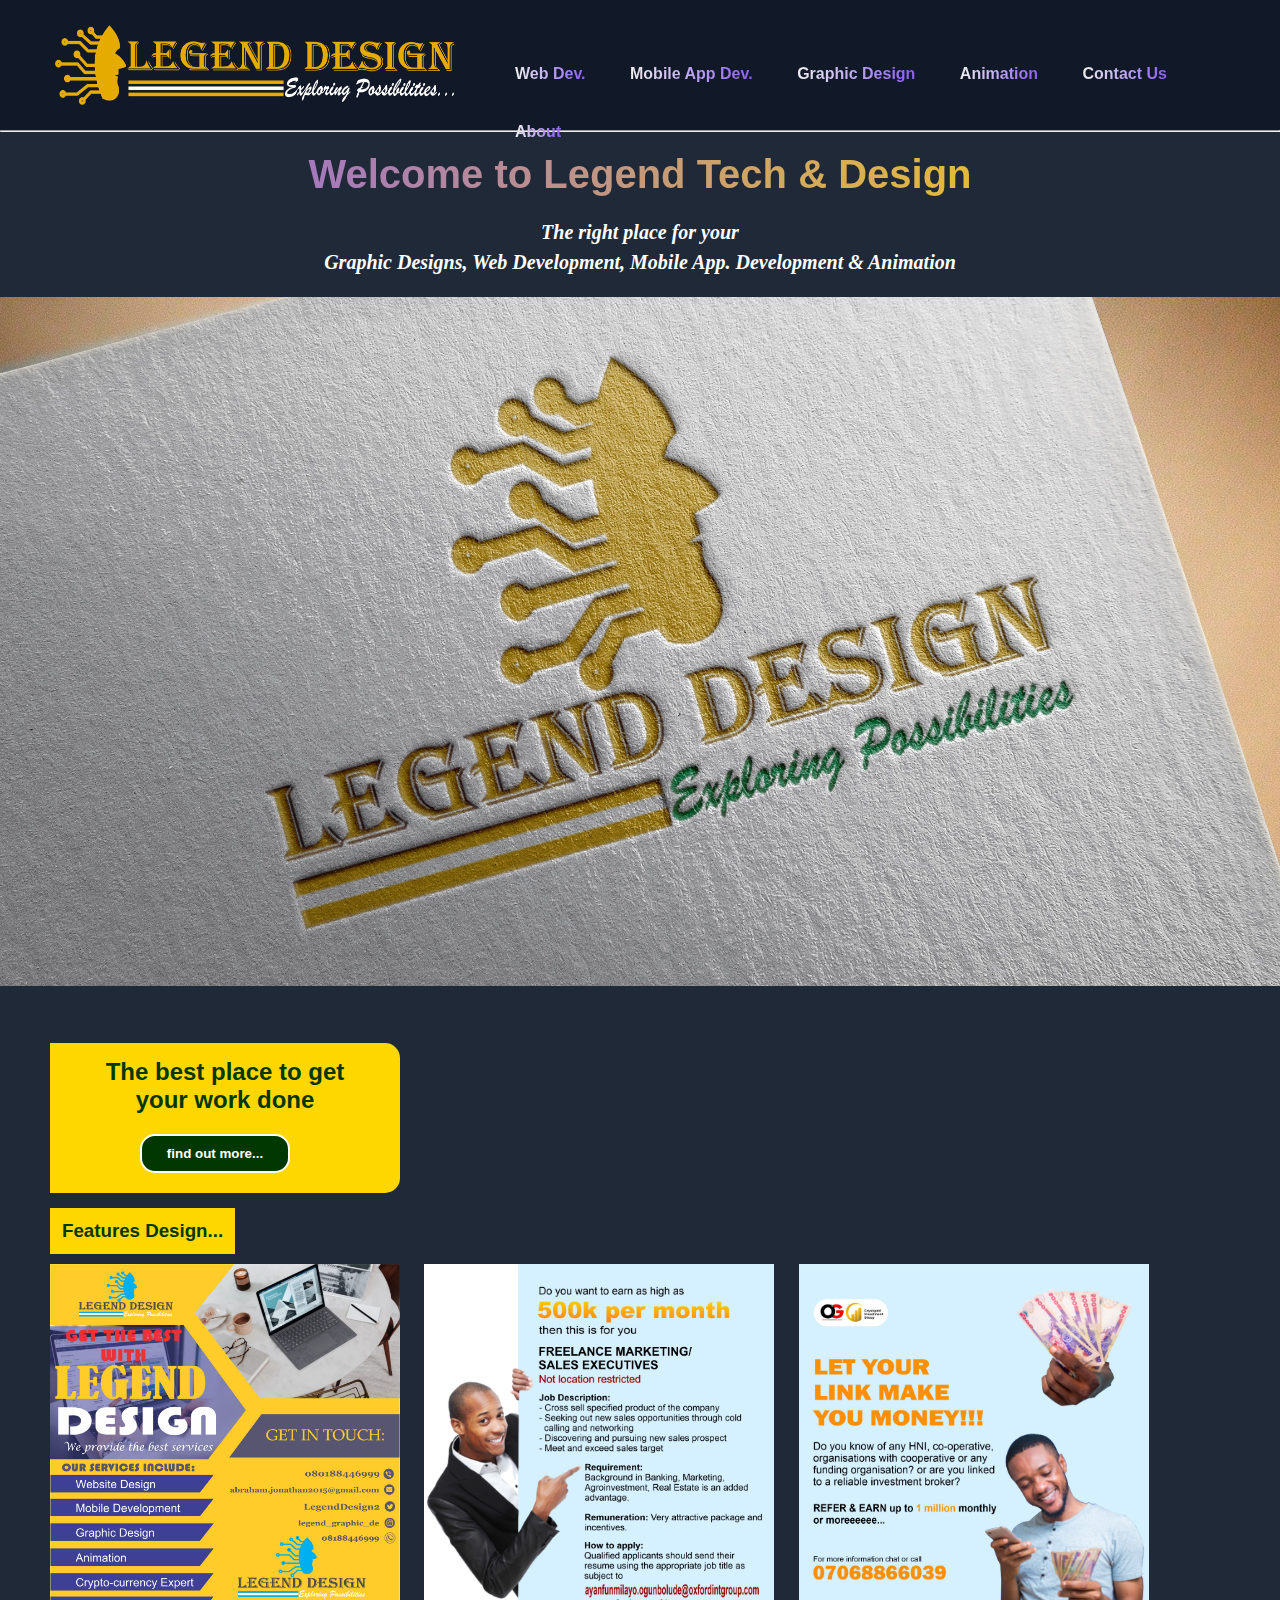
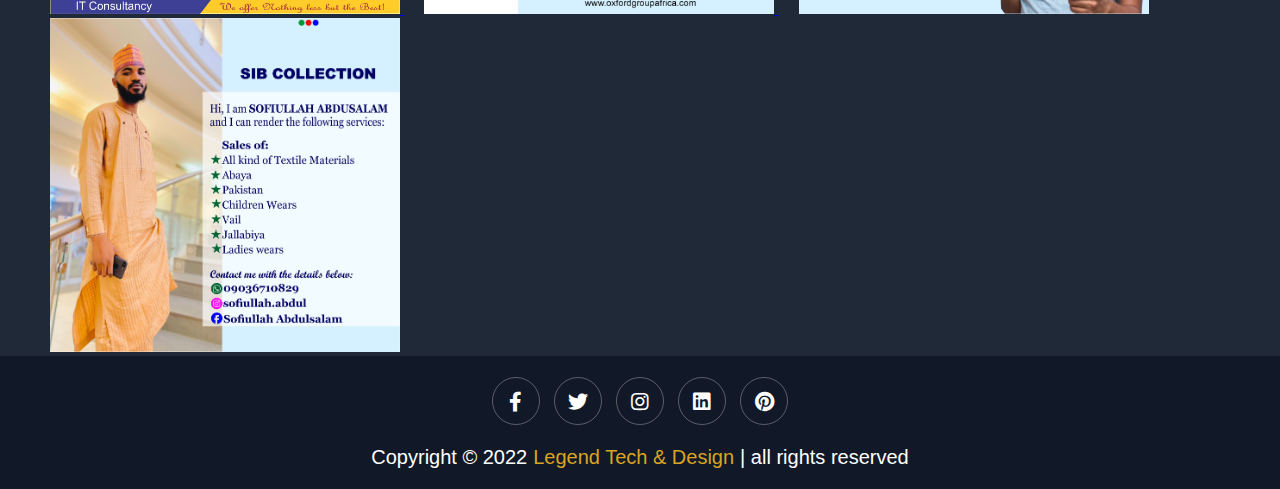
<file: index.html>
<!DOCTYPE html>
<html lang="en">
<head>
    <meta charset="UTF-8">
    <meta http-equiv="X-UA-Compatible" content="IE=edge">
    <meta name="viewport" content="width=device-width, initial-scale=1.0">
    <title>Legend Website</title>
    <link rel="stylesheet" href="style.css"/>
    <link rel="stylesheet" href="https://cdnjs.cloudflare.com/ajax/libs/font-awesome/5.15.4/css/all.min.css">
</head>

<body>
    <div class="banner">

        <header class="header">
            <div class="navbar">

                <!-- <input type="checkbox" id="check">
                <label for="check" class="checkbtn">
                    <i class="fas fa-bars"></i>
                </label> -->

                <img src="images/logo1.png" class="logo">
                <ul id="menuList">
                    <li><a href="pages/web-dev.html">Web Dev.</a></li>
                    <li><a href="pages/mobile-app.html">Mobile App Dev.</a></li>
                    <li><a href="pages/graphic-design.html">Graphic Design</a></li>
                    <li><a href="pages/animation.html">Animation</a></li>
                    <li><a href="pages/contact.html">Contact Us</a></li>
                    <li><a href="pages/about.html">About</a></li>
                </ul>
                <img src="images/clipart365828.png" class="menu-icon"
                onclick="togglemenu()">
            </div>
        </header>

        <div class="hr">
           <hr>
        </div>

        <div class="headingText">
            <h1>Welcome to Legend Tech & Design</h1>
            <p>
                The right place for your <br> Graphic Designs, 
                Web Development, Mobile App. Development & Animation
            </p>
        </div>

        <div id="slider">
            <figure>
                <img src="images/Legend emb0000.jpg">
                <img src="images/Legend Design0000.jpg">
                <img src="images/Legend emb0000.jpg">
                <img src="images/computer-mockup0000.jpg">
                <img src="images/Legend Design0000.jpg">
            </figure>
        </div>

        <div class="bodyContent">
            <h2>
                The best place to get <br> your work done
            </h2>
            <a href="pages/about.html">
                <button type="button"><span></span> find out more...</button>
            </a>
        </div>
        
        <br>

        <div class="feature">
            <h3>Features Design...</h3>
        </div>

        <div class="images">
            <ul>
                <li>
                    <a href="images/Legend Flyer.jpg">
                    <img src="images/Legend Flyer.jpg" id="image1">
                    </a>
                </li>
                <li><a href="images/Freelance marketing.jpg">
                    <img src="images/Freelance marketing.jpg" id="image2">
                    </a>
                </li>
                <li>
                    <a href="images/let your link make you money.jpg">
                        <img src="images/let your link make you money.jpg" id="image3">
                    </a>
                </li>
                <li>
                    <a href="images/SIB COLLECTION.jpg">
                        <img src="images/SIB COLLECTION.jpg" id="image4">
                    </a>
                </li>
            </ul>
        </div>
    </div>

    <section class="footer">

        <div class="share">
            <a href="https://www.facebook.com/Johnson.creg" target="blank" class="fab fa-facebook-f"></a>
            <a href="https://twitter.com/LegendDesign2?t=KklWXBExGfQdro5JnbV9jw&s=08" target="blank" class="fab fa-twitter"></a>
            <a href="https://www.instagram.com/legend_graphic_de?r=nametag" target="blank" class="fab fa-instagram"></a>
            <a href="#" class="fab fa-linkedin"></a>
            <a href="https://wa.me/message/R2MO2P5BJDYFH1" target="blank" class="fab fa-pinterest"></a>
        </div>
    
        <div class="footer-text">

            <p>Copyright &copy 2022</p>
            <p class="text">Legend Tech & Design</p>
            <p>| all rights reserved</p>

        </div>
        
    </section>
    

    <!-- <footer class="main-footer">
        <div class="socialMedia">
            <ul>
                <li><a href="https://wa.me/message/R2MO2P5BJDYFH1" target="blank"><img src="images/social-media/whatsapp.png" id="social1"></a></li>
                <li><a href="https://twitter.com/LegendDesign2?t=KklWXBExGfQdro5JnbV9jw&s=08" target="blank"><img src="images/social-media/twiter.png" id="social2"></a></li>
                <li><a href="https://www.facebook.com/Johnson.creg" target="blank"><img src="images/social-media/facebook.png" id="social3"></a></li>
                <li><a href="https://www.instagram.com/legend_graphic_de?r=nametag" target="blank"><img src="images/social-media/instagram.png" id="social4"></a></li>
            </ul>
        </div>
        <div class="footerP">
            <p>Copyright &copy 2022 Legend Design</p>
        </div>
    </footer> -->

    <script>
        var menuList = document.getElementById("menuList");

        menuList.style.maxHeight = "0px"

        function togglemenu(){

            if(menuList.style.maxHeight == "0px")
            {
                menuList.style.maxHeight = "180px";
            }
            else
            {
                menuList.style.maxHeight = "0px";
            }
        }
    </script>
</body>
</html>
</file>
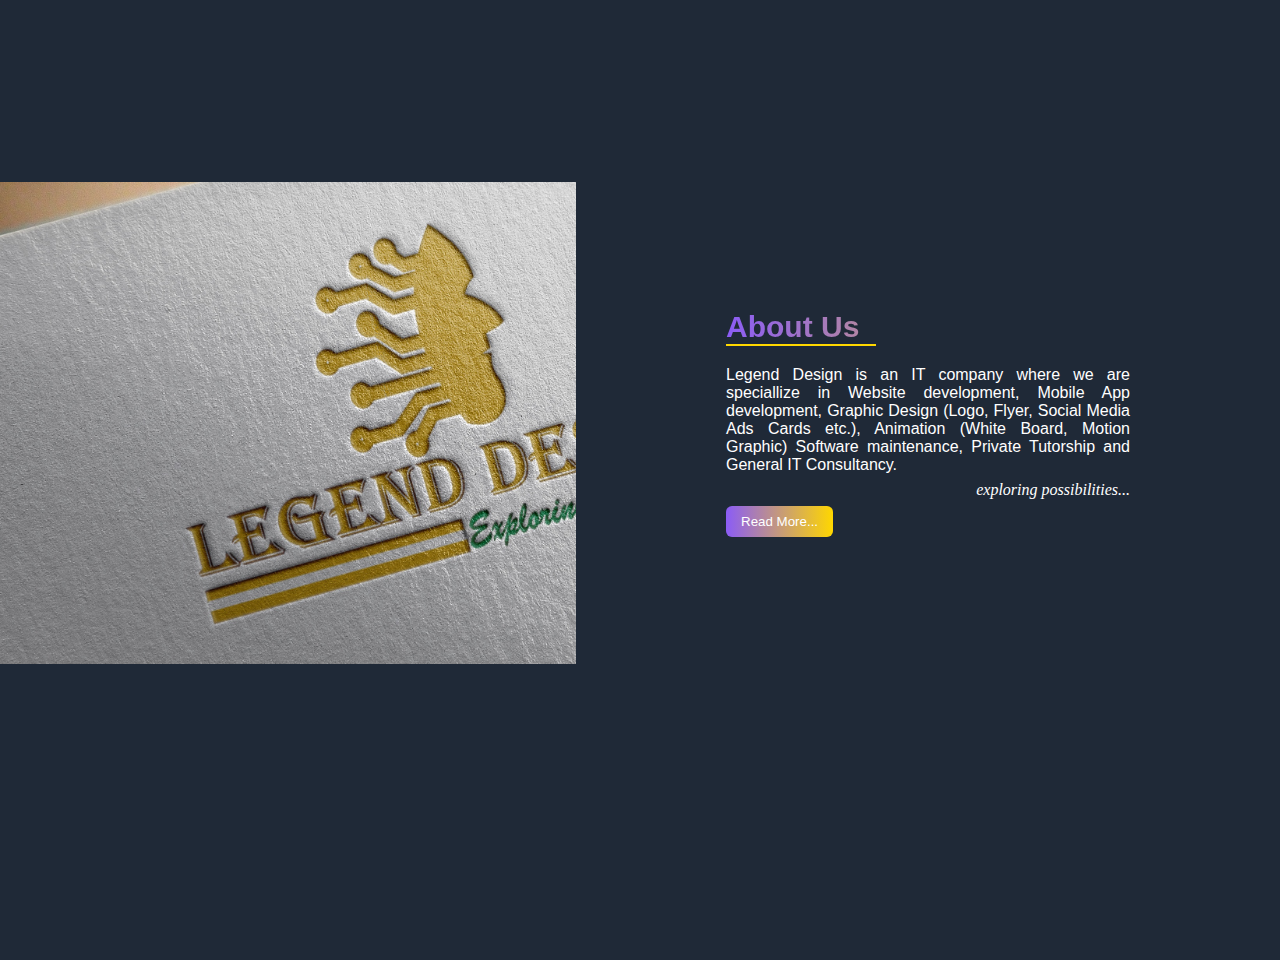
<file: pages/about.html>
<!DOCTYPE html>
<html lang="en">
<head>
    <meta charset="UTF-8">
    <meta http-equiv="X-UA-Compatible" content="IE=edge">
    <meta name="viewport" content="width=device-width, initial-scale=1.0">
    <title>about</title>
    <link rel="stylesheet" href="about.css" />
</head>
<body>
    <div class="about-section">
        <div class="inner-container">
            <h1>
                About Us
                <div class="border"></div>
            </h1>

            <p>
                Legend Design is an IT company where we are speciallize in Website development, 
                Mobile App development, Graphic Design (Logo, Flyer, Social Media Ads Cards etc.), 
                Animation (White Board, Motion Graphic) Software maintenance, Private Tutorship 
                and General IT Consultancy.
            </p>

            <p id="motto">
                exploring possibilities...
            </p>
        
            <a href="/index.html"><button>Read More...</button></a>
        </div>
        </div>
            
</body>
</html>
</file>
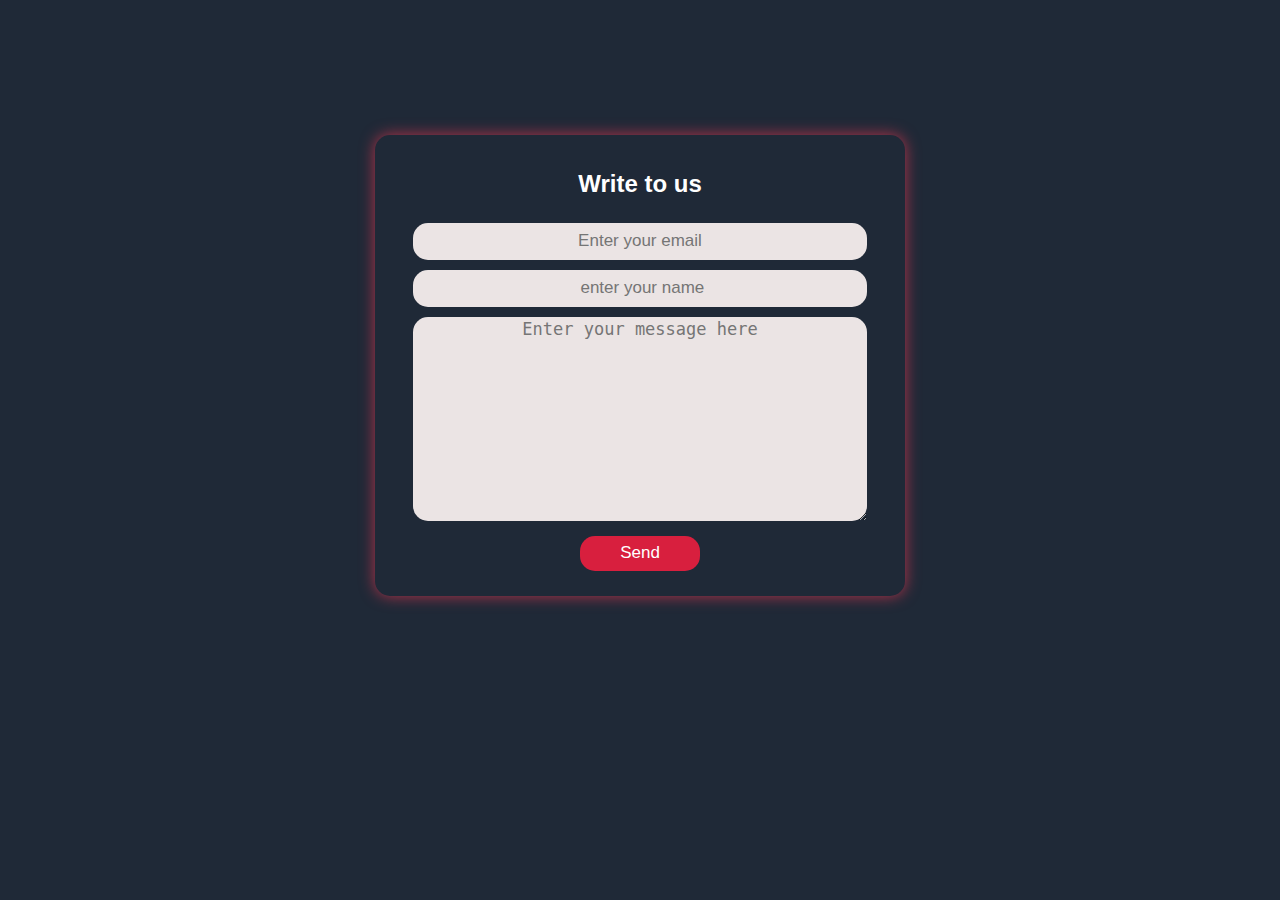
<file: pages/contact-form.html>
<!DOCTYPE html>
<html lang="en">

<head>
    <meta charset="UTF-8">
    <meta http-equiv="X-UA-Compatible" content="IE=edge">
    <meta name="viewport" content="width=device-width, initial-scale=1.0">
    <title>Contact form</title>

    <style>

:root {
  --dark: #374151;
  --darker: #1f2937;
  --darkest: #111827;
  --grey: #6b7280;
  --pink: #ec4899;
  --purple: #8b5cf6;
  --light: #eee;
}

body {
            padding: 0;
            margin: 0;
            font-family: Arial, Helvetica, sans-serif;
            color: rgb(41, 39, 39);
            background-color: var(--darker);
        }
        
        .container {
            display: flex;
            flex-direction: column;
            align-items: center;
            width: 500px;
            margin: 15vh auto;
            padding: 15px;
            border-radius: 15px;
            border: none;
            box-shadow: 0 0 15px rgb(180, 51, 73);
            /* background-color: gray; */
        }

        h2{
            color: #fff;
        }
        
        form {
            display: flex;
            flex-direction: column;
            align-items: center;
            width: 90%;
        }
        
        input {
            width: 100%;
            margin: 5px 0;
            height: 35px;
            font-size: 17px;
            text-align: center;
            outline: none;
            border-radius: 15px;
            border: none;
            background: rgb(235, 228, 228);
        }
        
        textarea {
            width: 100%;
            margin: 5px 0;
            font-size: 17px;
            text-align: center;
            outline: none;
            border-radius: 15px;
            border: none;
            background: rgb(235, 228, 228);
        }
        button{
            margin: 10px auto;
            width: 120px;
            background: rgb(216, 31, 62);
            color: white;
            cursor: pointer;
            height: 35px;
            font-size: 17px;
            text-align: center;
            outline: none;
            border-radius: 15px;
            border: none;
        }
        button:hover{
        background: tomato;
        }
        @media screen and (max-width:600px) {
            .container{
                width: 90%;
            }
        }
    </style>

</head>

<body>
    <div class="container">
        <h2>Write  to us</h2>
        
        <form onsubmit="sendEmail(); reset(); return false;">
            <input type="email" name="email" id="email" placeholder="Enter your email" required>
            <input type="text" name="name" id="name" placeholder=" enter your name" required>
            <textarea name="message" id="message" cols="30" rows="10" placeholder="Enter your message here"></textarea>
            <button type="submit">Send</button>
        </form>
    </div>

    <script src="https://smtpjs.com/v3/smtp.js"></script>
    <script>
        function sendEmail(){
            Email.send({
                Host : "smtp.gmail.com",
                Username : "abraham.jonathan2015@gmail.com",
                Password : "LegendAb",
                To : 'legenddesign0@gmail.com',
                From : document.getElementById("email").value,
                Subject : "New Enquiry",
                Body : "Name: " + document.getElementById("name").value
                    + "<br> Email: " + document.getElementById("email").value
                    + "<br> Message: " + document.getElementById("message").value
            }).then(
            message => alert("Message sent successfully")
            );
        }
    </script>
</body>
</html>
</file>
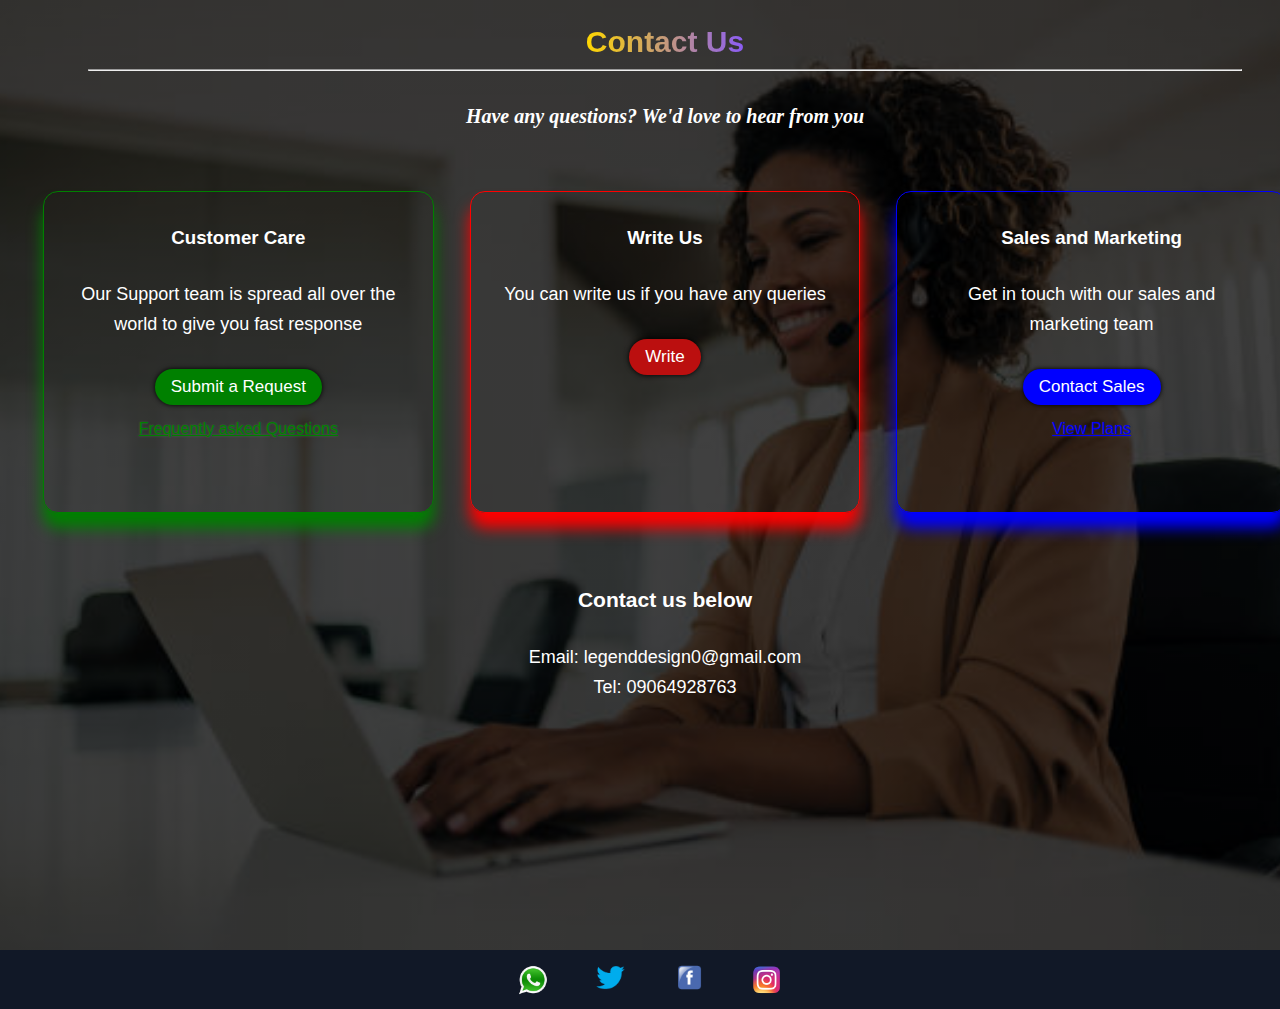
<file: pages/contact.html>
<!DOCTYPE html>
<html lang="en">
<head>
    <meta charset="UTF-8">
    <meta http-equiv="X-UA-Compatible" content="IE=edge">
    <meta name="viewport" content="width=device-width, initial-scale=1.0">
    <title>contact</title>
    <link rel="stylesheet" href="contact-us.css" />
</head>
<body>
    <div class="container">
        <h1>Contact Us</h1>
        <hr>
        <h2>Have any questions? We'd love to hear from you</h2>
        <div class="contact-items">
            <div class="customer-care">
                <h3>Customer Care</h3>
                <p>Our Support team is spread all over the world to give you fast response</p>
                <button id="cust-care"> Submit a Request</button>
                <a href="#"> Frequently asked Questions</a>
            </div>
            <div class="write-us">
                <h3>Write Us</h3>
                <p> You can write us if you have any queries</p>
                <a href="./contact-form.html"> <button id="write">Write</button></a>
            </div>
            <div class="sales-market">
                <h3> Sales and Marketing</h3>
                <p>Get in touch with our sales and marketing team</p>
                <button id="sales">Contact Sales</button>
                <a href="#">View Plans</a>

            </div>
        </div>

        <div class="contact-us">
            
                <h3>Contact us below</h3>
                <p>
                    Email: legenddesign0@gmail.com<br>
                    Tel: 09064928763
                </p>
        </div>

    </div>

    <footer>
        <div class="footer">
           <div class="social">
            <ul>
                <li><a href="https://wa.me/message/R2MO2P5BJDYFH1" target="blank"><img src="social-media/whatsapp.png" id="social1"></a></li>
                <li><a href="https://twitter.com/LegendDesign2?t=KklWXBExGfQdro5JnbV9jw&s=08" target="blank"><img src="social-media/twiter.png" id="social2"></a></li>
                <li><a href="https://www.facebook.com/Johnson.creg" target="blank"><img src="social-media/facebook.png" id="social3"></a></li>
                <li><a href="https://www.instagram.com/legend_graphic_de?r=nametag" target="blank"><img src="social-media/instagram.png" id="social4"></a></li>
            </ul>
            </div> 
        </div>
        
    </footer>
    
</body>
</html>
</file>
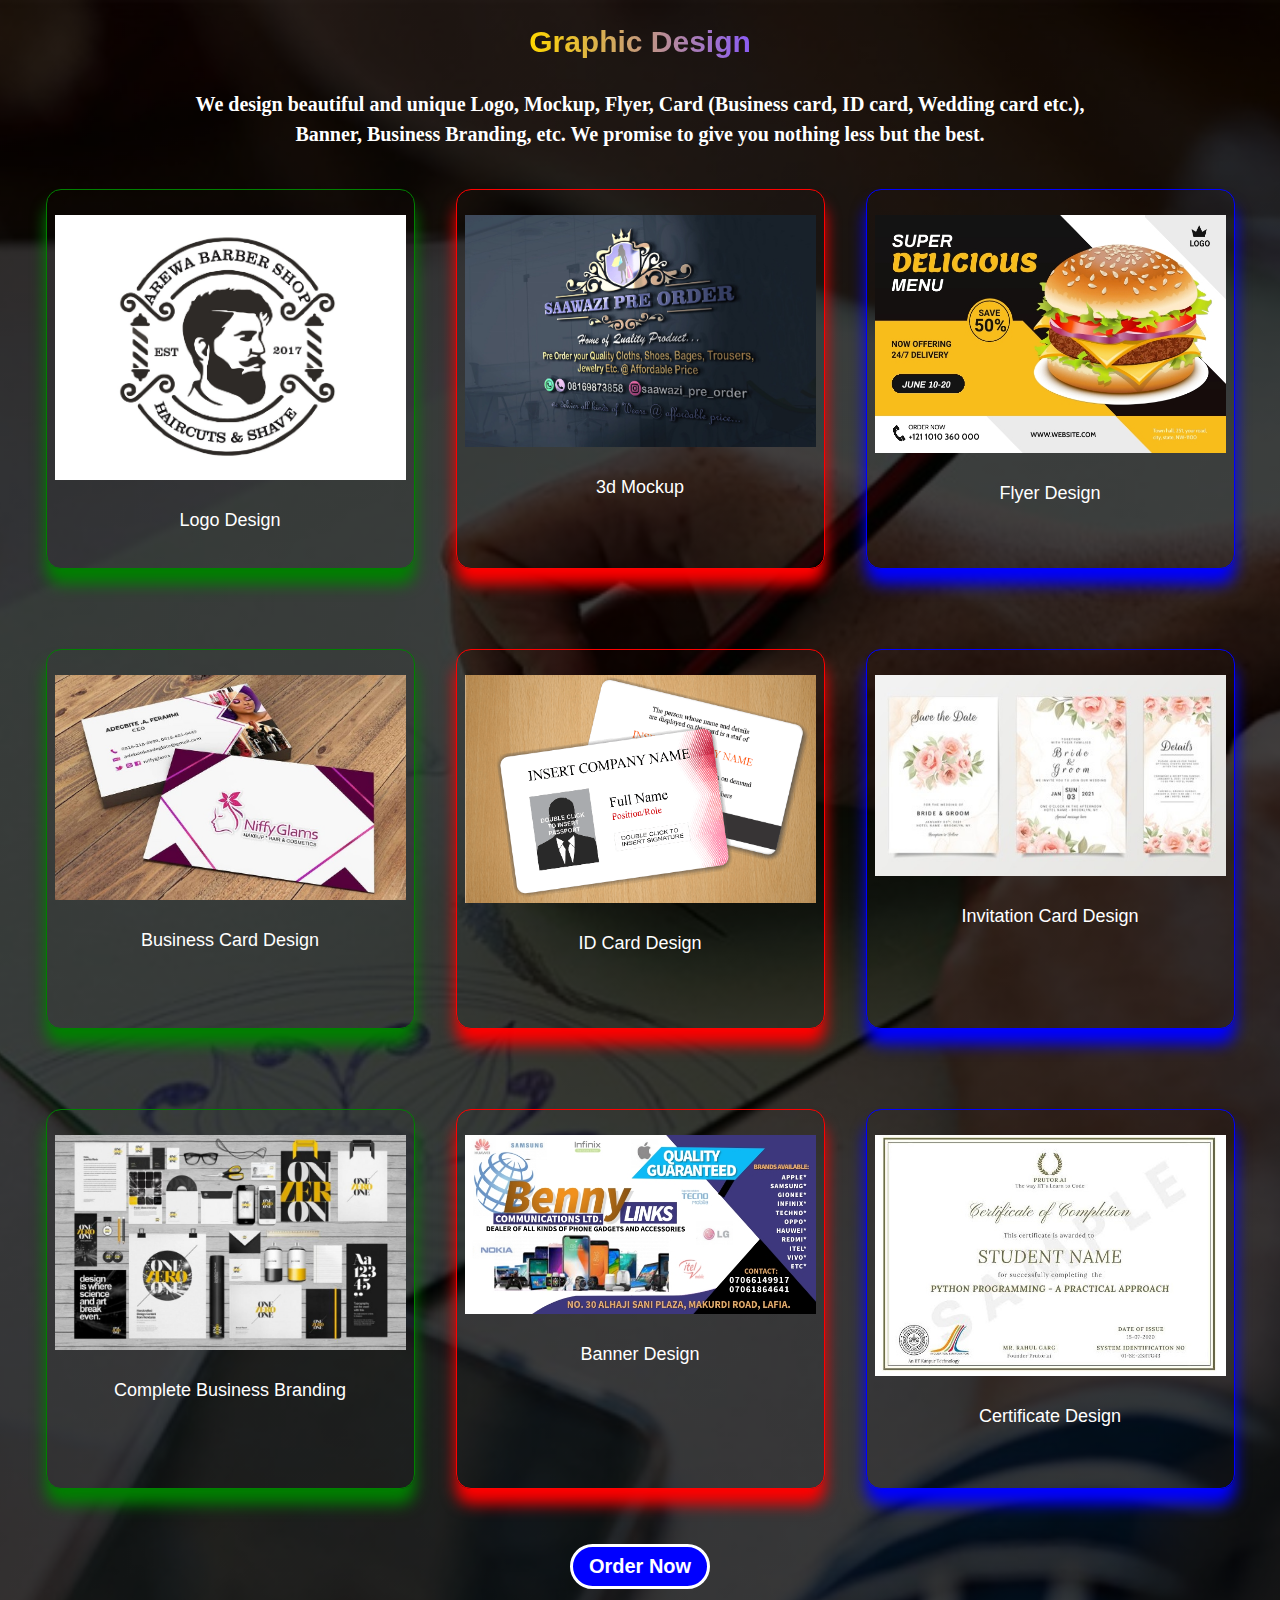
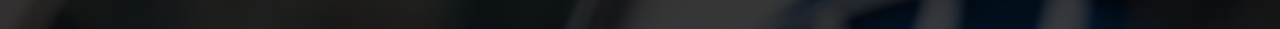
<file: pages/graphic-design.html>
<!DOCTYPE html>
<html lang="en">
<head>
    <meta charset="UTF-8">
    <meta http-equiv="X-UA-Compatible" content="IE=edge">
    <meta name="viewport" content="width=device-width, initial-scale=1.0">
    <title>graphic design</title>
    <link rel="stylesheet" href="graphic-design.css" />
</head>
<body>
    <div class="container">
        <h1>Graphic Design</h1>

        <h2>We design beautiful and unique Logo, Mockup, Flyer, Card (Business card, ID card, Wedding card etc.),
            <br>Banner, Business Branding, etc. We promise to give you nothing less but the best. 
        </h2>

        <div class="flex-items">
            <div class="col1">
                <a href="graphic/Arewa barber shop.jpg">
                    <img src="graphic/Arewa barber shop.jpg" class="image1">
                </a>
                <p>Logo Design</p>
            </div>

            <div class="col2">
                <a href="graphic/saawazi-logo-left0000.jpg">
                    <img src="graphic/saawazi-logo-left0000.jpg" class="image2">
                </a>
                <p>3d Mockup</p>
            </div>

            <div class="col3">
                <a href="graphic/food-offer-banner-design-template-ef081783b8a58d80662aae948311ef45_screen.jpg">
                    <img src="graphic/food-offer-banner-design-template-ef081783b8a58d80662aae948311ef45_screen.jpg" class="image3">
                </a>
                <p>Flyer Design</p>
            </div>
        </div>

        
        <div class="flex-items">
            <div class="col1">
                <a href="graphic/business-card2.jpg">
                    <img src="graphic/business-card2.jpg" class="image1">
                </a>
                <p>Business Card Design</p>
            </div>

            <div class="col2">
                <a href="graphic/id-card.png">
                    <img src="graphic/id-card.png" class="image2">
                </a>
                <p>ID Card Design</p>
            </div>

            <div class="col3">
                <a href="graphic/wedding-invitation-card-template-set-260nw-1599719734.jpg">
                    <img src="graphic/wedding-invitation-card-template-set-260nw-1599719734.jpg" class="image3">
                </a>
                <p>Invitation Card Design</p>
            </div>
        </div>


        <div class="flex-items">
            <div class="col1">
                <a href="graphic/branding.jpg">
                    <img src="graphic/branding.jpg" class="image1">
                </a>
                <p>Complete Business Branding</p>
            </div>

            <div class="col2">
                <a href="graphic/banner.jpg">
                    <img src="graphic/banner.jpg" class="image2">
                </a>
                <p>Banner Design</p>
            </div>

            <div class="col3">
                <a href="graphic/certificate.jpeg">
                    <img src="graphic/certificate.jpeg" class="image3">
                </a>
                <p>Certificate Design</p>
            </div>
        </div>

        <a href="./contact.html"> <button id="order">Order Now</button></a>

    </div>
</body>
</html>
</file>
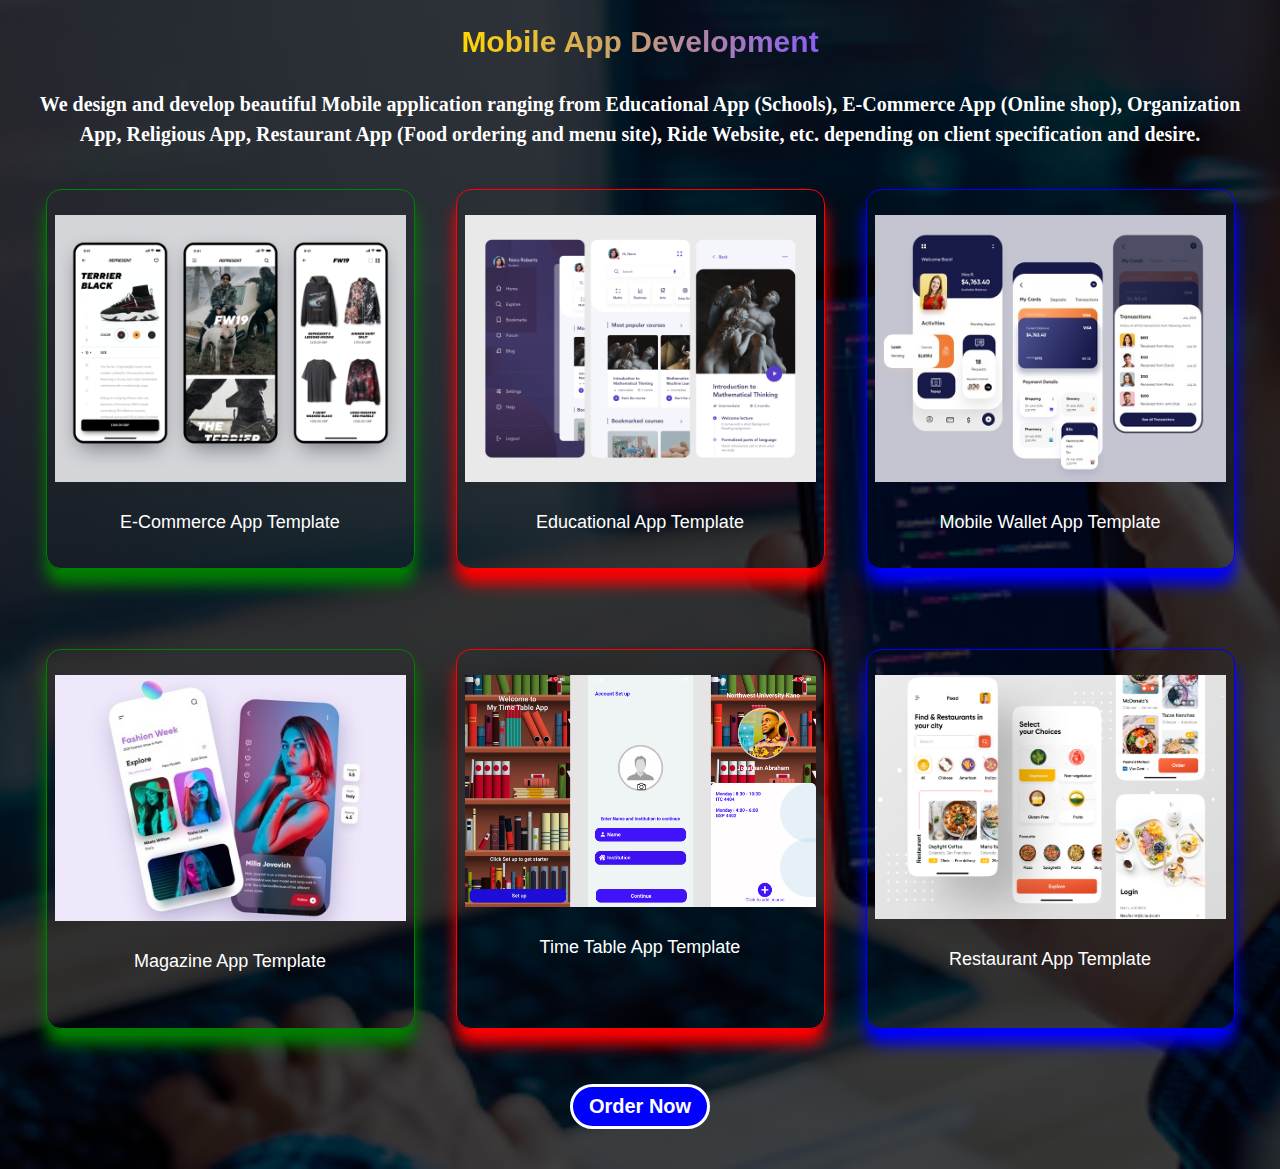
<file: pages/mobile-app.html>
<!DOCTYPE html>
<html lang="en">
<head>
    <meta charset="UTF-8">
    <meta http-equiv="X-UA-Compatible" content="IE=edge">
    <meta name="viewport" content="width=device-width, initial-scale=1.0">
    <title>mobile app</title>
    <link rel="stylesheet" href="mobile-app.css" />
</head>
<body>
    <div class="container">
        <h1>Mobile App Development</h1>
        <h2>We design and develop beautiful Mobile application ranging from Educational App (Schools),
            E-Commerce App (Online shop), Organization App, Religious App, Restaurant App 
            (Food ordering and menu site), Ride Website, etc. depending on client specification and desire.
        </h2>
        <div class="flex-items">
            <div class="col1">
                <a href="mobile-images/image1.png">
                    <img src="mobile-images/image1.png" class="image1">
                </a>
                <p>E-Commerce App Template</p>
            </div>

            <div class="col2">
                <a href="mobile-images/image 2.png">
                    <img src="mobile-images/image 2.png" class="image2">
                </a>
                <p>Educational App Template</p>
            </div>

            <div class="col3">
                <a href="mobile-images/image 3.jpg">
                    <img src="mobile-images/image 3.jpg" class="image3">
                </a>
                <p>Mobile Wallet App Template</p>
            </div>
        </div>

        <div class="flex-items">
            <div class="col1">
                <a href="mobile-images/image4.jpg">
                    <img src="mobile-images/image4.jpg" class="image1">
                </a>
                <p>Magazine App Template</p>
            </div>

            <div class="col2">
                <a href="mobile-images/Time Table App.jpg">
                    <img src="mobile-images/Time Table App.jpg" class="image2">
                </a>
                <p>Time Table App Template</p>
            </div>

            <div class="col3">
                <a href="mobile-images/image 5.png">
                    <img src="mobile-images/image 5.png" class="image3">
                </a>
                <p>Restaurant App Template</p>
            </div>
        </div>

        <a href="./contact.html"> <button id="order">Order Now</button></a>

    </div>
</body>
</html>
</file>
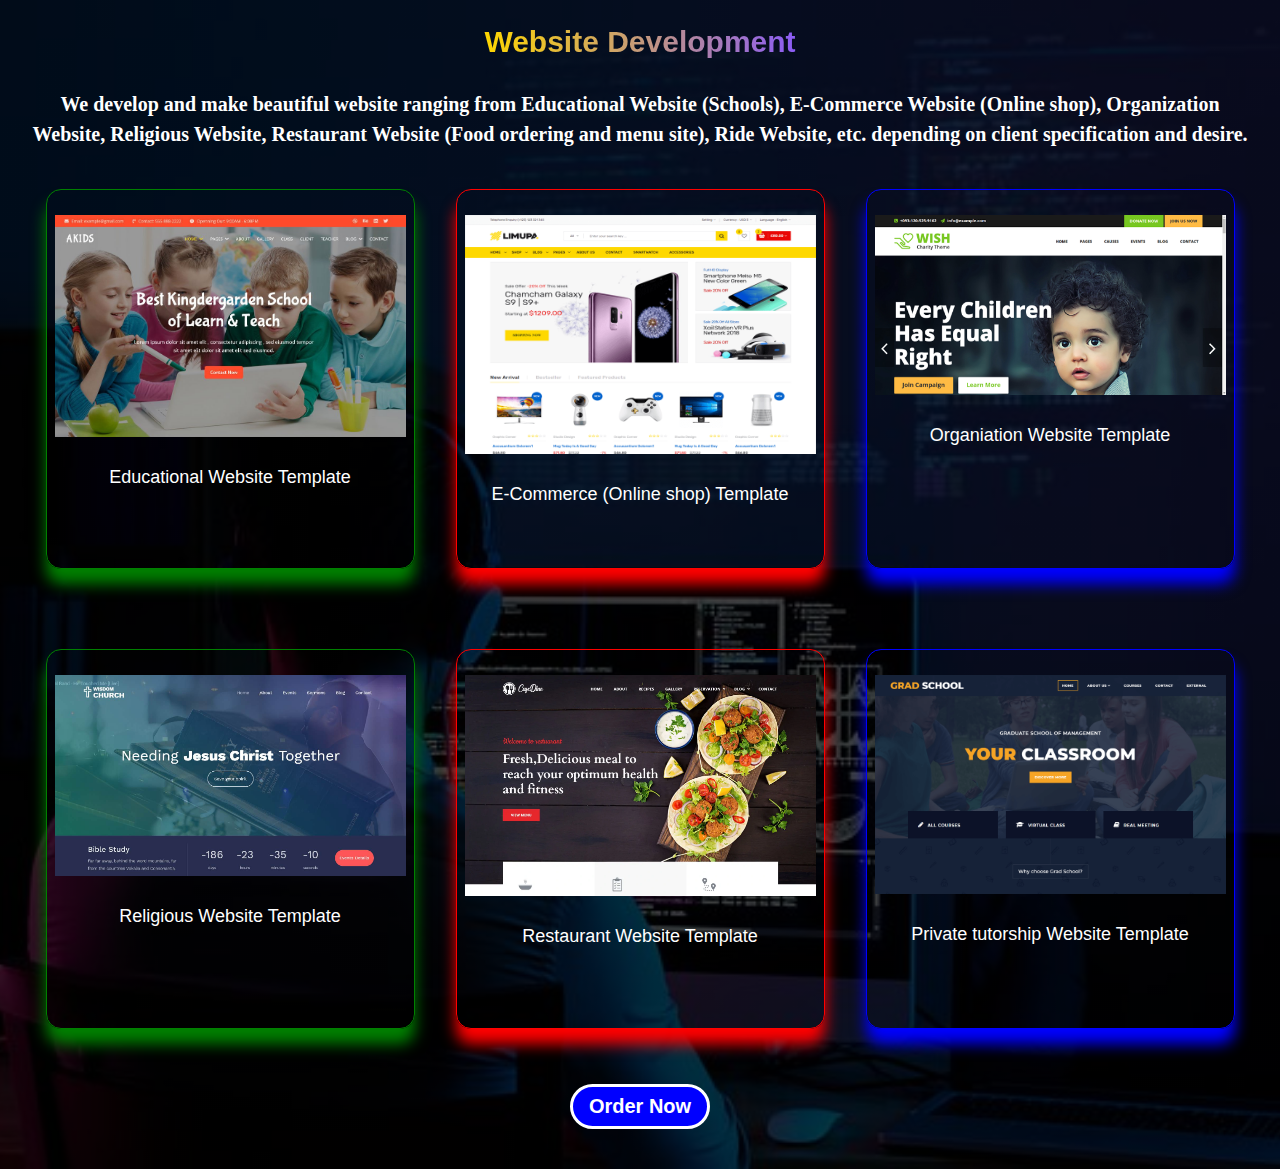
<file: pages/web-dev.html>
<!DOCTYPE html>
<html lang="en">
<head>
    <meta charset="UTF-8">
    <meta http-equiv="X-UA-Compatible" content="IE=edge">
    <meta name="viewport" content="width=device-width, initial-scale=1.0">
    <title>wev dev.</title>
    <link rel="stylesheet" href="web-dev.css" />
</head>
<body>
    <div class="container">
        <h1>Website Development</h1>
        <h2>We develop and make beautiful website ranging from Educational Website (Schools),
            E-Commerce Website (Online shop), Organization Website, Religious Website,
            Restaurant Website (Food ordering and menu site), Ride Website, etc. 
            depending on client specification and desire.
        </h2>
        <div class="flex-items">
            <div class="col1">
                <a href="web-images/school image template.jpg">
                    <img src="web-images/school image template.jpg" class="image1"> 
                </a>
                <p>Educational Website Template</p>
            </div>

            <div class="col2">
                <a href="web-images/e-commerce.png">
                    <img src="web-images/e-commerce.png" class="image2">
                </a>
                <p>E-Commerce (Online shop) Template</p>
            </div>

            <div class="col3">
                <a href="web-images/organization.png">
                    <img src="web-images/organization.png" class="image3"> 
                </a> 
                <p>Organiation Website Template</p>
            </div>
        </div>

        <div class="flex-items">
            <div class="col1">
                <a href="web-images/religion.jpeg">
                   <img src="web-images/religion.jpeg" class="image1"> 
                </a>
                <p>Religious Website Template</p>
            </div>

            <div class="col2">
                <a href="web-images/restaurant.webp">
                    <img src="web-images/restaurant.webp" class="image2"> 
                </a>
                <p>Restaurant Website Template</p>
            </div>

            <div class="col3">
                <a href="web-images/private tutorship.png">
                    <img src="web-images/private tutorship.png" class="image3">
                </a>
                <p>Private tutorship Website Template</p>
            </div>
        </div>

        <a href="./contact.html"> <button id="order">Order Now</button></a>

    </div>
</body>
</html>
</file>
<file: style.css>
:root {
  --dark: #374151;
  --darker: #1f2937;
  --darkest: #111827;
  --grey: #6b7280;
  --pink: #ec4899;
  --purple: #8b5cf6;
  --light: #eee;

  --main-color:#d3ad7f;
    --black:#13131a;
    --bg:#010103;
    --border:.1rem solid rgba(255,255,255,.3);
}

* {
  margin: 0;
  box-sizing: border-box;
  font-family: "Fira sans", sans-serif;
}

.banner {
  width: 100%;
  min-height: 100vh;
  color: #fff;
  background-color: var(--darker);
}

.navbar {
  width: 100%;
  margin: auto;
  padding: 25px;
  display: flex;
  justify-content: space-between;
  background: var(--darkest);
}

.logo {
  width: 400px;
  height: 80px;
  /* cursor: pointer; */
  margin-left: 30px;
}

.navbar ul li {
  list-style: none;
  display: inline-block;
  margin: 0 20px;
  position: relative;
  margin-top: 40px;
  font-weight: 700;
  background-image: linear-gradient(to right, var(--light), var(--purple));
  -webkit-background-clip: text;
  -webkit-text-fill-color: transparent;
  cursor: pointer;
  transition: 0.4s;
}

.navbar ul li a {
  text-decoration: none;
  color: #fff;
}

.navbar ul li::after {
  content: "";
  height: 3px;
  width: 0;
  background: #009688;
  position: absolute;
  left: 0;
  bottom: -10px;
  transition: 0.5s;
}

.navbar ul li:hover::after {
  width: 100%;
}

.menu-icon {
  width: 35px;
  height: 25px;
  cursor: pointer;
  margin-top: 20px;
  display: none;
}

.headingText {
  width: 100%;
  text-align: center;
  color: #fff;
  padding: 20px;
}
.headingText h1 {
  font-size: 40px;
  font-weight: bolder;
  font-family: Verdana, Geneva, Tahoma, sans-serif;
  margin-bottom: 20px;
  background-image: linear-gradient(to left, gold, var(--purple));
  -webkit-background-clip: text;
  -webkit-text-fill-color: transparent;
}
.headingText p {
  font-size: 20px;
  font-style: italic;
  font-weight: bold;
  line-height: 30px;
  font-family: comic;
}

#slider {
  overflow: hidden;
}
#slider figure {
  position: relative;
  width: 500%;
  margin: 0;
  left: 0;
  animation: 20s slider infinite;
}
#slider figure img {
  width: 20%;
  float: left;
}

@keyframes slider {
  0% {
    left: 0;
  }
  20% {
    left: 0;
  }
  25% {
    left: -100%;
  }
  45% {
    left: -100%;
  }
  50% {
    left: -200%;
  }
  70% {
    left: -200%;
  }
  75% {
    left: -300%;
  }
  95% {
    left: -300%;
  }
  100% {
    left: -400%;
  }
}

.bodyContent {
  width: 350px;
  background: center;
  background-color: gold;
  display: inline-block;
  margin: 5px;
  border-top-right-radius: 15px;
  border-bottom-right-radius: 15px;
  margin-left: 50px;
}

h2 {
  width: 100%;
  text-align: center;
  margin-top: 15px;
  color: rgb(1, 56, 1);
}

button {
  width: 150px;
  padding: 10px 0;
  text-align: center;
  margin: 20px 10px;
  border-radius: 15px;
  font-weight: bold;
  border: 2px solid #fff;
  background: rgb(1, 56, 1);
  color: #fff;
  cursor: pointer;
  margin-left: 90px;
  position: relative;
  overflow: hidden;
}

span {
  background: gold;
  height: 100%;
  width: 0;
  border-radius: 15px;
  position: absolute;
  left: 0;
  bottom: 0;
  z-index: -1;
  transition: 0.5s;
}
button:hover span {
  width: 100%;
}
button:hover {
  border: none;
}

.feature {
  background: center;
  background-color: gold;
  color: rgb(1, 56, 1);
  display: inline-block;
  margin: 10px;
  padding: 12px;
  margin-left: 50px;
}

.images ul li {
  list-style: none;
  display: inline;
  margin: 10px;
  position: relative;
}
#image1 {
  width: 350px;
}
#image2 {
  width: 350px;
}
#image3 {
  width: 350px;
}
#image4 {
  width: 350px;
}

.footer{
  background: var(--darkest);
  text-align: center;
  align-items: center;
  justify-content: center;
}

.footer .share{
  padding:1rem 0;
}

.footer .share a{
  height: 3rem;
  width: 3rem;
  line-height: 3rem;
  font-size: 20px;
  text-decoration: none;
  color:#fff;
  border:var(--border);
  margin:.3rem;
  border-radius: 50%;
}

.footer .share a:hover{
  background-color: var(--main-color);
}

.footer-text{
  display: inline-flex;
  align-items: center;
  color: white;
  padding-bottom: 20px;
}

.footer-text p{
  font-size: 20px;
  font-weight: lighter;
  color: white;
  text-align: center;
  margin: 0 3px;
}

.footer-text .text{
  color: goldenrod;
  font-weight: 500;
}

.main-footer {
  background: var(--darkest);
  color: white;
  text-align: center;
  padding: 20px;
  margin-top: 0;
}
.socialMedia ul li {
  list-style: none;
  display: inline;
  margin: 10px;
  position: relative;
  margin-right: 50px;
}
#social1 {
  width: 30px;
  height: 30px;
  cursor: pointer;
}
#social2 {
  width: 35px;
  height: 35px;
  cursor: pointer;
}
#social3 {
  width: 35px;
  height: 35px;
  cursor: pointer;
}
#social4 {
  width: 30px;
  height: 30px;
  cursor: pointer;
}
.footerP {
  margin-top: 10px;
}

@media only screen and (max-width: 700px){
  .navbar ul {
    width: 100%;
    background: var(--darkest);
    position: absolute;
    top: 100px;
    right: -80px;
    z-index: 2;
    text-align: right;
  }
  .navbar ul li {
    display: block;
    margin-top: 10px;
    margin-bottom: 10px;
  }
  .navbar ul li a {
    background-image: linear-gradient(to right, var(--light), var(--purple));
    -webkit-background-clip: text;
    -webkit-text-fill-color: transparent;
    cursor: pointer;
  }
  .menu-icon {
    display: block;
  }
  #menuList {
    overflow: hidden;
    transition: 0.5s;
  }
  .logo {
    width: 350px;
    height: 60px;
    margin-left: -10px;
  }

  .banner {
    width: 123%;
  }
  .footer{
    width: 123%;
  }
  .footer .share a{
    height: 2.5rem;
    width: 2.5rem;
    line-height: 2.5rem;
    font-size: 18px;
  }
  .footer-text p{
    font-size: 13px;
  }
  
  .main-footer {
    width: 123%;
  }
  .headingText h1 {
    font-size: 22px;
  }
  .headingText p {
    font-size: 16px;
  }
  .bodyContent {
    width: 80%;
  }
  .images ul li {
    margin: 12px;
  }
  #image1 {
    width: 170px;
    margin-bottom: 10px;
  }
  #image2 {
    width: 170px;
    margin-bottom: 10px;
  }
  #image3 {
    width: 170px;
  }
  #image4 {
    width: 170px;
  }
  .socialMedia ul li {
    margin: 20px;
  }
}
</file>
<file: pages/about.css>
:root {
  --dark: #374151;
  --darker: #1f2937;
  --darkest: #111827;
  --grey: #6b7280;
  --pink: #ec4899;
  --purple: #8b5cf6;
  --light: #eee;
}

* {
  margin: 0;
  padding: 0;
  font-family: "Fira sans", sans-serif;
  box-sizing: border-box;
}

/* .banner {
  width: 100%;
  min-height: 100vh;
  color: #fff;
  background-image: linear-gradient(rgba(0, 0, 0, 0.85), rgba(0, 0, 0, 0.85)),
    url(img/desk2.png);
  background-size: cover;
  background-position: center;
} */

body {
  min-height: 100vh;
  align-items: center;
  justify-content: center;
  background-color: var(--darker);
  color: #fff;
}

.about-section {
  background: url(img/Legend\ emb0000.jpg) no-repeat left;
  background-size: 70%;
  background-color: var(--darker);
  overflow: hidden;
  padding: 100px 0;
  margin-top: 60px;
}

.inner-container {
  width: 55%;
  float: right;
  background-color: var(--darker);
  padding: 150px;
}

.inner-container h1 {
  margin-bottom: 20px;
  font-size: 30px;
  font-weight: 800;
  background-image: linear-gradient(to left, gold, var(--purple));
  -webkit-background-clip: text;
  -webkit-text-fill-color: transparent;
}

.border {
  height: 2px;
  width: 150px;
  background-color: gold;
}

p {
  text-align: justify;
  margin-bottom: 7px;
  word-spacing: normal;
}

#motto {
  text-align: right;
  font-family: comic;
  font-style: italic;
}

button {
  border: none;
  padding: 8px 15px;
  background-image: linear-gradient(to left, gold, var(--purple));
  color: #fff;
  border-radius: 6px;
}

button:hover {
  text-decoration: underline;
}

@media screen and (max-width: 1200px) {
  .inner-container {
    padding: 80px;
  }
}

@media screen and(max-width:1000px) {
  .about-section {
    background-size: 100%;
    padding: 100px 40px;
  }

  .inner-container {
    width: 100%;
  }
}

/* @media screen and (max-width: 600px) {
  .about-section {
    padding: 0;
  }

  .inner-container {
    padding: 60px;
  }
} */

@media only screen and (max-width: 700px) {
  .about-section {
    background-size: 75%;
    /* margin-top: 150px; */
  }

  .inner-container {
    width: 65%;
    padding: 5px;
  }

  .about-section {
    padding: 8px;
  }

  .inner-container h1 {
    font-size: 25px;
  }
  .border {
    width: 125px;
  }
  p {
    font-size: 14px;
  }
  button {
    font-size: 10px;
  }
}
</file>
<file: pages/contact-us.css>
:root {
  --dark: #374151;
  --darker: #1f2937;
  --darkest: #111827;
  --grey: #6b7280;
  --pink: #ec4899;
  --purple: #8b5cf6;
  --light: #eee;
}

* {
  margin: 0;
  padding: 0;
  font-family: "Fira sans", sans-serif;
}

.container {
  width: 100%;
  min-height: 100vh;
  color: #fff;
  display: flex;
  flex-direction: column;
  align-items: center;
  padding: 25px;
  /* background-color: var(--darker); */
  background-image: linear-gradient(rgba(0, 0, 0, 0.75), rgba(0, 0, 0, 0.75)),
    url(img/contact-us.jpg);
  background-size: cover;
  background-position: center;
}
hr {
  width: 90%;
}

h1 {
  margin-bottom: 10px;
  font-size: 30px;
  font-weight: bolder;
  font-family: Verdana, Geneva, Tahoma, sans-serif;
  background-image: linear-gradient(to right, gold, var(--purple));
  -webkit-background-clip: text;
  -webkit-text-fill-color: transparent;
}

h2 {
  margin-top: 30px;
  font-size: 20px;
  font-style: italic;
  font-weight: bold;
  line-height: 30px;
  font-family: comic;
  text-align: center;
}

.contact-items {
  display: flex;
  margin: 30px auto;
  flex-wrap: wrap;
  align-items: center;
}

.customer-care,
.write-us,
.sales-market {
  display: flex;
  flex-direction: column;
  align-items: center;
  width: 28%;
  margin: 30px auto;
  padding: 35px 15px;
  border-radius: 15px;
  text-align: center;
  min-width: 250px;
}
.customer-care {
  height: 250px;
  box-shadow: 0 15px 15px green;
  border: 1px solid green;
}
.write-us {
  height: 250px;
  box-shadow: 0 15px 15px red;
  border: 1px solid red;
}
.sales-market {
  height: 250px;
  box-shadow: 0 15px 15px blue;
  border: 1px solid blue;
}
p {
  font-size: 18px;
  margin: 15px;
  margin-top: 30px;
  line-height: 30px;
}

button {
  padding: 8px 16px;
  font-size: 17px;
  border-radius: 25px;
  border: none;
  margin: 15px auto;
  cursor: pointer;
  color: rgb(255, 255, 255);
}
button:hover {
  color: gray;
}
#cust-care {
  background: green;

  box-shadow: 0 0 5px black;
}
#write {
  background: rgb(187, 15, 15);

  box-shadow: 0 0 5px black;
}
#sales {
  background: blue;
  box-shadow: 0 0 5px black;
}
a {
  font-size: 16px;
}
.customer-care a {
  color: green;
  text-shadow: 0 0 2px rgba(73, 129, 80, 0.637);
}
.sales-market a {
  color: blue;
  text-shadow: 0 0 2px rgba(76, 62, 158, 0.637);
}
.contact-us {
  text-align: center;
  font-size: 18px;
  margin: 15px;
}

.footer {
  width: 100%;
  background: var(--darkest);
  color: white;
  text-align: center;
  padding: 10px;
  align-content: center;
}

.social ul li {
  list-style: none;
  display: inline;
  margin: 20px;
  position: relative;
}
#social1 {
  width: 30px;
  height: 30px;
  cursor: pointer;
}
#social2 {
  width: 35px;
  height: 35px;
  cursor: pointer;
}
#social3 {
  width: 35px;
  height: 35px;
  cursor: pointer;
}
#social4 {
  width: 30px;
  height: 30px;
  cursor: pointer;
}

@media only screen and (max-width: 700px) {
  h1 {
    font-size: 35px;
  }
  h2 {
    font-size: 15px;
    text-align: center;
  }
  h3 {
    font-size: 18px;
    margin-top: -10px;
  }
  .customer-care,
  .write-us,
  .sales-market {
    /* min-width: 130px; */
    min-width: 90%;
    margin: 8px;
  }
  .customer-care {
    height: 100%;
    margin-bottom: 20px;
  }
  .write-us {
    /* height: 180px; */
    height: 100%;
    margin-bottom: 25px;
  }
  .sales-market {
    height: 100%;
    /* margin-left: 100px; */
  }
  p {
    font-size: 15px;
    margin: 15px;
    margin-top: 10px;
    line-height: 20px;
  }
  a {
    font-size: 18px;
  }
  button {
    font-size: 17px;
  }
  .footer {
    width: 108%;
  }
}
</file>
<file: pages/graphic-design.css>
:root {
  --dark: #374151;
  --darker: #1f2937;
  --darkest: #111827;
  --grey: #6b7280;
  --pink: #ec4899;
  --purple: #8b5cf6;
  --light: #eee;
}

* {
  margin: 0;
  box-sizing: border-box;
  font-family: "Fira sans", sans-serif;
}

.container {
  width: 100%;
  min-height: 100vh;
  color: #fff;
  display: flex;
  flex-direction: column;
  align-items: center;
  padding: 25px;
  /* background-color: var(--darker); */
  background-image: linear-gradient(rgba(0, 0, 0, 0.75), rgba(0, 0, 0, 0.75)),
    url(img/drawing-paper-artist.jpg);
  background-size: cover;
  background-position: center;
}

h1 {
  font-size: 30px;
  font-weight: bolder;
  font-family: Verdana, Geneva, Tahoma, sans-serif;
  background-image: linear-gradient(to right, gold, var(--purple));
  -webkit-background-clip: text;
  -webkit-text-fill-color: transparent;
}
h2 {
  margin-top: 30px;
  font-size: 20px;
  /* font-style: italic; */
  font-weight: bold;
  line-height: 30px;
  font-family: comic;
  text-align: center;
}
.flex-items {
  display: flex;
  margin: 30px auto;
  flex-wrap: wrap;
  align-items: center;
}

.col1,
.col2,
.col3 {
  display: flex;
  flex-direction: column;
  align-items: center;
  width: 30%;
  margin: 10px auto;
  padding: 25px 8px;
  border-radius: 15px;
  text-align: center;
  min-width: 250px;
}
.col1 {
  height: 380px;
  box-shadow: 0 15px 15px green;
  border: 1px solid green;
}
.image1 {
  width: 100%;
  height: 100%;
}
.col2 {
  height: 380px;
  box-shadow: 0 15px 15px red;
  border: 1px solid red;
}
.image2 {
  width: 100%;
  height: 100%;
}
.col3 {
  height: 380px;
  box-shadow: 0 15px 15px blue;
  border: 1px solid blue;
}
.image3 {
  width: 100%;
  height: 100%;
}

p {
  font-size: 18px;
  margin: 15px;
  margin-top: 30px;
}

button {
  padding: 8px 16px;
  font-size: 20px;
  border-radius: 23px;
  font-weight: bold;
  border: solid;
  border-color: #fff;
  margin: 15px auto;
  cursor: pointer;
  color: #fff;
  background-color: blue;
}
button:hover {
  color: gray;
}

@media only screen and (max-width: 700px) {
  h1 {
    font-size: 27px;
  }
  h2 {
    font-size: 15px;
  }
  .col1,
  .col2,
  .col3 {
    /* min-width: 145px; */
    margin: 5px;
    min-width: 100%;
  }
  .col1 {
    /* height: 180px; */
    height: 100%;
    margin-bottom: 30px;
  }
  .col2 {
    height: 100%;
    margin-bottom: 30px;
  }
  .col3 {
    height: 100%;
  }
  p {
    font-size: 15px;
    margin-top: 15px;
  }
  button {
    font-size: 13px;
  }
}
</file>
<file: pages/mobile-app.css>
:root {
  --dark: #374151;
  --darker: #1f2937;
  --darkest: #111827;
  --grey: #6b7280;
  --pink: #ec4899;
  --purple: #8b5cf6;
  --light: #eee;
}

* {
  margin: 0;
  box-sizing: border-box;
  font-family: "Fira sans", sans-serif;
}

.container {
  width: 100%;
  min-height: 100vh;
  color: #fff;
  display: flex;
  flex-direction: column;
  align-items: center;
  padding: 25px;
  /* background-color: var(--darker); */
  background-image: linear-gradient(rgba(0, 0, 0, 0.75), rgba(0, 0, 0, 0.75)),
    url(img/mobile.jpg);
  background-size: cover;
  background-position: center;
}

h1 {
  font-size: 30px;
  font-weight: bolder;
  font-family: Verdana, Geneva, Tahoma, sans-serif;
  background-image: linear-gradient(to right, gold, var(--purple));
  -webkit-background-clip: text;
  -webkit-text-fill-color: transparent;
}
h2 {
  margin-top: 30px;
  font-size: 20px;
  /* font-style: italic; */
  font-weight: bold;
  line-height: 30px;
  font-family: comic;
  text-align: center;
}
.flex-items {
  display: flex;
  margin: 30px auto;
  flex-wrap: wrap;
  align-items: center;
}

.col1,
.col2,
.col3 {
  display: flex;
  flex-direction: column;
  align-items: center;
  width: 30%;
  margin: 10px auto;
  padding: 25px 8px;
  border-radius: 15px;
  text-align: center;
  min-width: 250px;
}
.col1 {
  height: 380px;
  box-shadow: 0 15px 15px green;
  border: 1px solid green;
}
.image1 {
  width: 100%;
  height: 100%;
}
.col2 {
  height: 380px;
  box-shadow: 0 15px 15px red;
  border: 1px solid red;
}
.image2 {
  width: 100%;
  height: 100%;
}
.col3 {
  height: 380px;
  box-shadow: 0 15px 15px blue;
  border: 1px solid blue;
}
.image3 {
  width: 100%;
  height: 100%;
}

p {
  font-size: 18px;
  margin: 15px;
  margin-top: 30px;
}

button {
  padding: 8px 16px;
  font-size: 20px;
  border-radius: 23px;
  font-weight: bold;
  border: solid;
  border-color: #fff;
  margin: 15px auto;
  cursor: pointer;
  color: #fff;
  background-color: blue;
}
button:hover {
  color: gray;
}
.contact-us {
  text-align: center;
}

@media only screen and (max-width: 700px) {
  h1 {
    font-size: 22px;
    margin-bottom: -10px;
  }
  h2 {
    font-size: 15px;
  }
  .col1,
  .col2,
  .col3 {
    /* min-width: 145px; */
    margin: 5px;
    min-width: 100%;
  }
  .col1 {
    /* height: 180px; */
    height: 100%;
    margin-bottom: 30px;
  }
  .col2 {
    height: 100%;
    margin-bottom: 30px;
  }
  .col3 {
    height: 100%;
  }
  p {
    font-size: 15px;
    margin-top: 15px;
  }
  button {
    font-size: 13px;
  }
}
</file>
<file: pages/web-dev.css>
:root {
  --dark: #374151;
  --darker: #1f2937;
  --darkest: #111827;
  --grey: #6b7280;
  --pink: #ec4899;
  --purple: #8b5cf6;
  --light: #eee;
}

* {
  margin: 0;
  box-sizing: border-box;
  font-family: "Fira sans", sans-serif;
}

.container {
  width: 100%;
  min-height: 100vh;
  color: #fff;
  display: flex;
  flex-direction: column;
  align-items: center;
  padding: 25px;
  /* background-color: var(--darker); */
  background-image: linear-gradient(rgba(0, 0, 0, 0.75), rgba(0, 0, 0, 0.75)),
    url(img/software-developer-6521720__480.jpg);
  background-size: cover;
  background-position: center;
}

h1 {
  font-size: 30px;
  font-weight: bolder;
  font-family: Verdana, Geneva, Tahoma, sans-serif;
  background-image: linear-gradient(to right, gold, var(--purple));
  -webkit-background-clip: text;
  -webkit-text-fill-color: transparent;
}
h2 {
  margin-top: 30px;
  font-size: 20px;
  /* font-style: italic; */
  font-weight: bold;
  line-height: 30px;
  font-family: comic;
  text-align: center;
}
.flex-items {
  display: flex;
  margin: 30px auto;
  flex-wrap: wrap;
  align-items: center;
}

.col1,
.col2,
.col3 {
  display: flex;
  flex-direction: column;
  align-items: center;
  width: 30%;
  margin: 10px auto;
  padding: 25px 8px;
  border-radius: 15px;
  text-align: center;
  min-width: 250px;
}
.col1 {
  height: 380px;
  box-shadow: 0 15px 15px green;
  border: 1px solid green;
}
.image1 {
  width: 100%;
  height: 100%;
}
.col2 {
  height: 380px;
  box-shadow: 0 15px 15px red;
  border: 1px solid red;
}
.image2 {
  width: 100%;
  height: 100%;
}
.col3 {
  height: 380px;
  box-shadow: 0 15px 15px blue;
  border: 1px solid blue;
}
.image3 {
  width: 100%;
  height: 100%;
}

p {
  font-size: 18px;
  margin: 15px;
  margin-top: 30px;
}

button {
  padding: 8px 16px;
  font-size: 20px;
  border-radius: 23px;
  font-weight: bold;
  border: solid;
  border-color: #fff;
  margin: 15px auto;
  cursor: pointer;
  color: #fff;
  background-color: blue;
}
button:hover {
  color: gray;
}

/* @media (max-width: 600px) {
  #banner {
    width: 100%;
    float: none;
  }
} */

@media only screen and (max-width: 700px) {
  h1 {
    font-size: 22px;
    margin-bottom: -10px;
  }
  h2 {
    font-size: 14px;
  }
  .col1,
  .col2,
  .col3 {
    /* min-width: 145px; */
    margin: 5px;
    min-width: 100%;
  }
  .col1 {
    /* height: 180px; */
    height: 100%;
    margin-bottom: 30px;
  }
  .col2 {
    height: 100%;
    margin-bottom: 30px;
  }
  .col3 {
    height: 100%;
  }
  p {
    font-size: 15px;
    margin-top: 15px;
  }
  button {
    font-size: 13px;
  }
}
</file>
